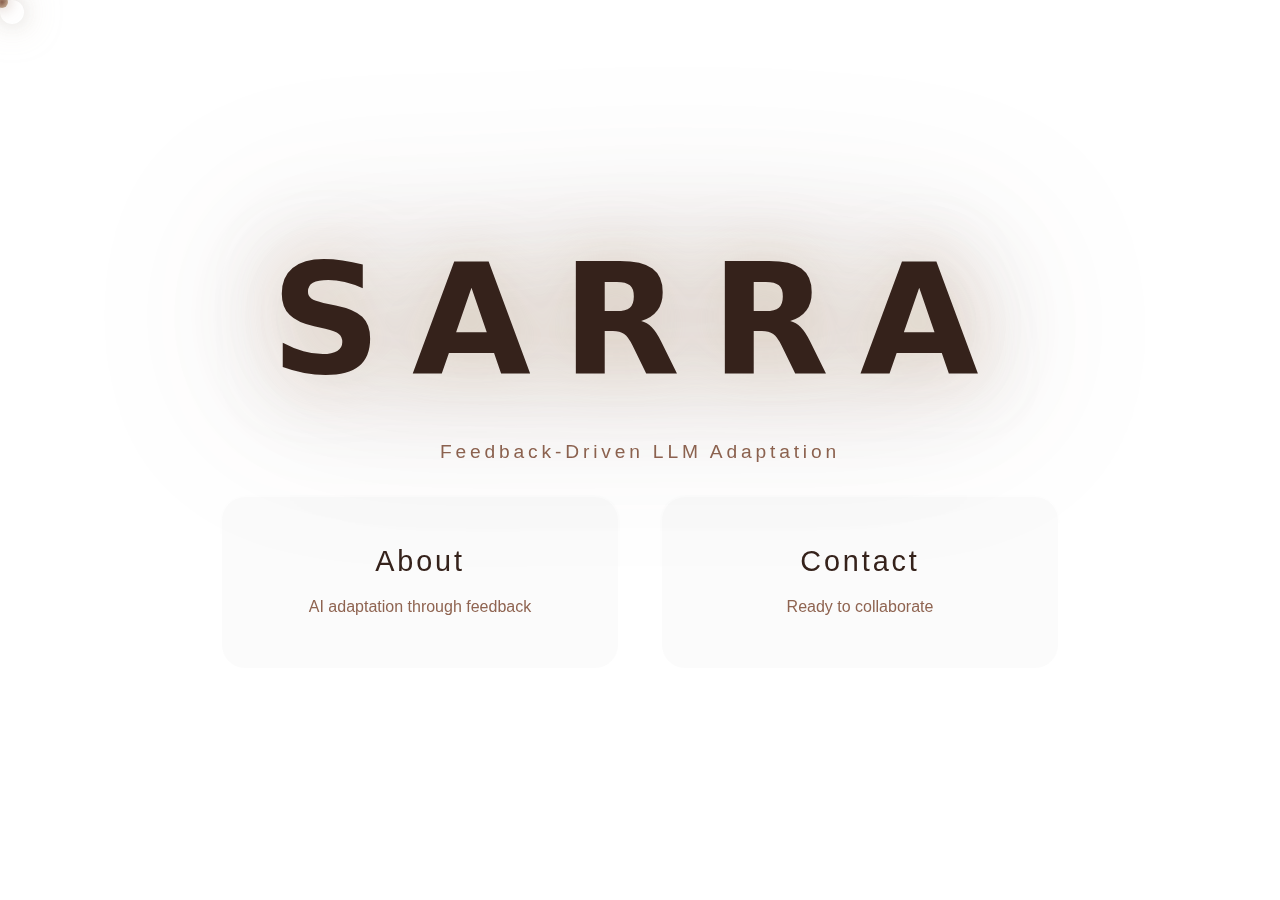
<file: index.html>
<!DOCTYPE html>
<html lang="en">
<head>
    <meta charset="UTF-8">
    <meta name="viewport" content="width=device-width, initial-scale=1.0">
    <title>Sarra</title>
    <link rel="stylesheet" href="style.css">
</head>
<body>
    <div class="cursor"></div>
    <div class="cursor-follower"></div>
    
    <div class="container">
        <header class="hero">
            <h1 class="name">SARRA</h1>
            <p class="tagline">Feedback-Driven LLM Adaptation</p>
        </header>
        
        <main class="content">
            <div class="card">
                <a href="about" style="text-decoration: none; color: inherit; display: block; pointer-events: auto; z-index: 9999;">
                    <h2>About</h2>
                    <p>AI adaptation through feedback</p>
                </a>
            </div>
            
            <div class="card">
                <h2>Contact</h2>
                <p>Ready to collaborate</p>
            </div>
        </main>
    </div>
    
    <script src="script.js"></script>
</body>
</html>
</file>
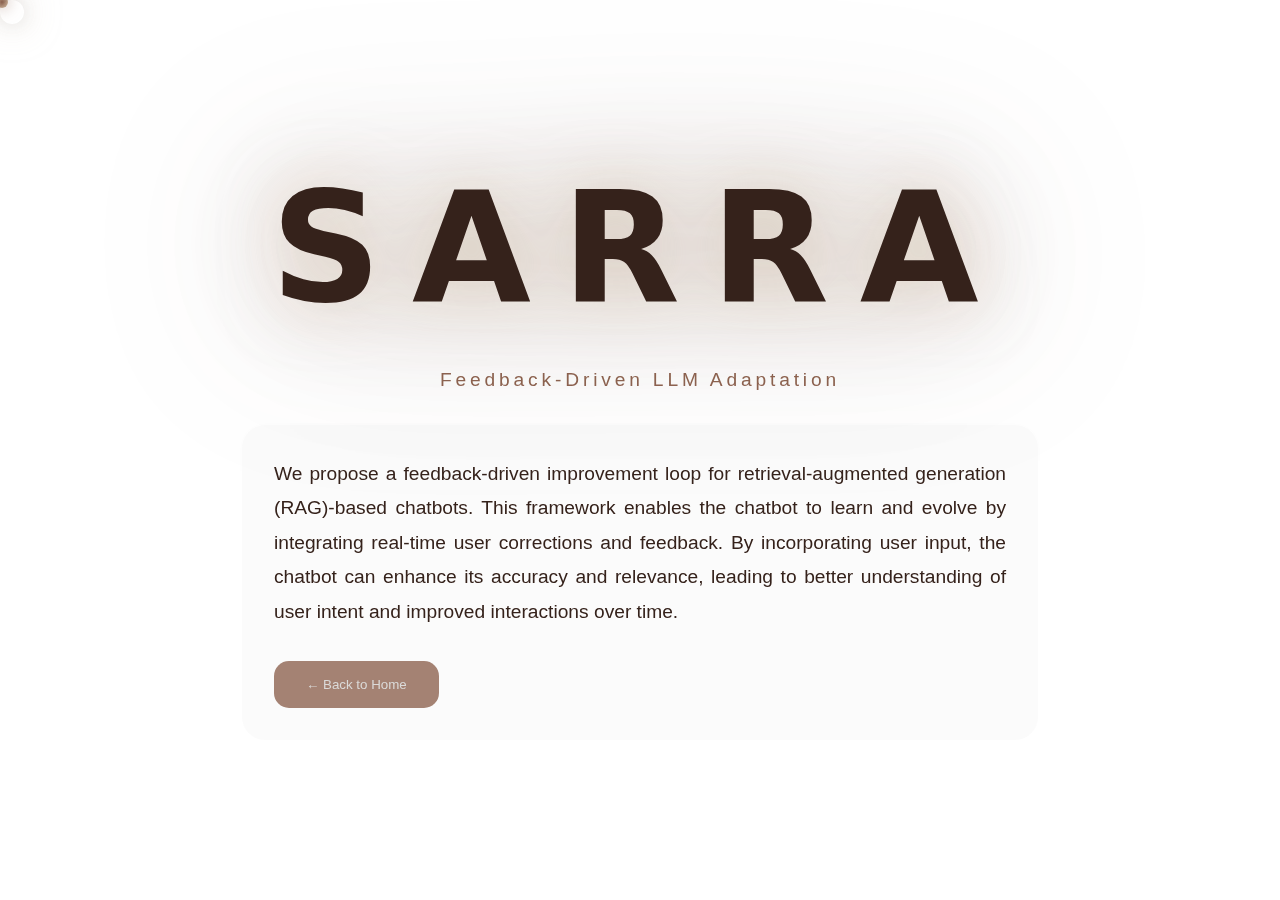
<file: about/index.html>
<!DOCTYPE html>
<html lang="en">
<head>
    <meta charset="UTF-8">
    <meta name="viewport" content="width=device-width, initial-scale=1.0">
    <title>About - SARRA</title>
    <link rel="stylesheet" href="../style.css">
    <style>
        .about-content {
            max-width: 800px;
            margin: 0 auto;
            padding: 2rem;
            background: rgba(219, 218, 216, 0.1);
            backdrop-filter: blur(20px);
            border-radius: 25px;
            border: 2px solid transparent;
            background-clip: padding-box;
            position: relative;
            overflow: hidden;
        }
        
        .about-content::before {
            content: '';
            position: absolute;
            top: 0;
            left: 0;
            right: 0;
            bottom: 0;
            border-radius: 25px;
            padding: 2px;
            background: linear-gradient(45deg, #d0bca3, #8f6451, #35221b, #eab91, #dbdad8, #d0bca3);
            background-size: 400% 400%;
            animation: borderGlow 3s ease-in-out infinite;
            -webkit-mask: linear-gradient(#fff 0 0) content-box, linear-gradient(#fff 0 0);
            -webkit-mask-composite: exclude;
            mask: linear-gradient(#fff 0 0) content-box, linear-gradient(#fff 0 0);
            mask-composite: exclude;
        }
        
        .about-text {
            font-size: 1.2rem;
            line-height: 1.8;
            color: #35221b;
            text-align: justify;
            position: relative;
            z-index: 1;
        }
        
        .back-btn {
            display: inline-block;
            margin-top: 2rem;
            padding: 1rem 2rem;
            background: rgba(143, 100, 81, 0.8);
            color: #dbdad8;
            text-decoration: none;
            border-radius: 15px;
            transition: all 0.3s ease;
            font-weight: 500;
        }
        
        .back-btn:hover {
            background: rgba(143, 100, 81, 1);
            transform: translateY(-2px);
        }
    </style>
</head>
<body>
    <div class="cursor"></div>
    <div class="cursor-follower"></div>
    
    <div class="container">
        <header class="hero">
            <h1 class="name">SARRA</h1>
            <p class="tagline">Feedback-Driven LLM Adaptation</p>
        </header>
        
        <main class="about-content">
            <p class="about-text">
                We propose a feedback-driven improvement loop for retrieval-augmented generation (RAG)-based chatbots. This framework enables the chatbot to learn and evolve by integrating real-time user corrections and feedback. By incorporating user input, the chatbot can enhance its accuracy and relevance, leading to better understanding of user intent and improved interactions over time.
            </p>
            <button onclick="window.location.href='../'" class="back-btn" style="border: none; cursor: pointer; pointer-events: auto; z-index: 9999;">← Back to Home</button>
        </main>
    </div>
    
    <script src="../script.js"></script>
</body>
</html>
</file>
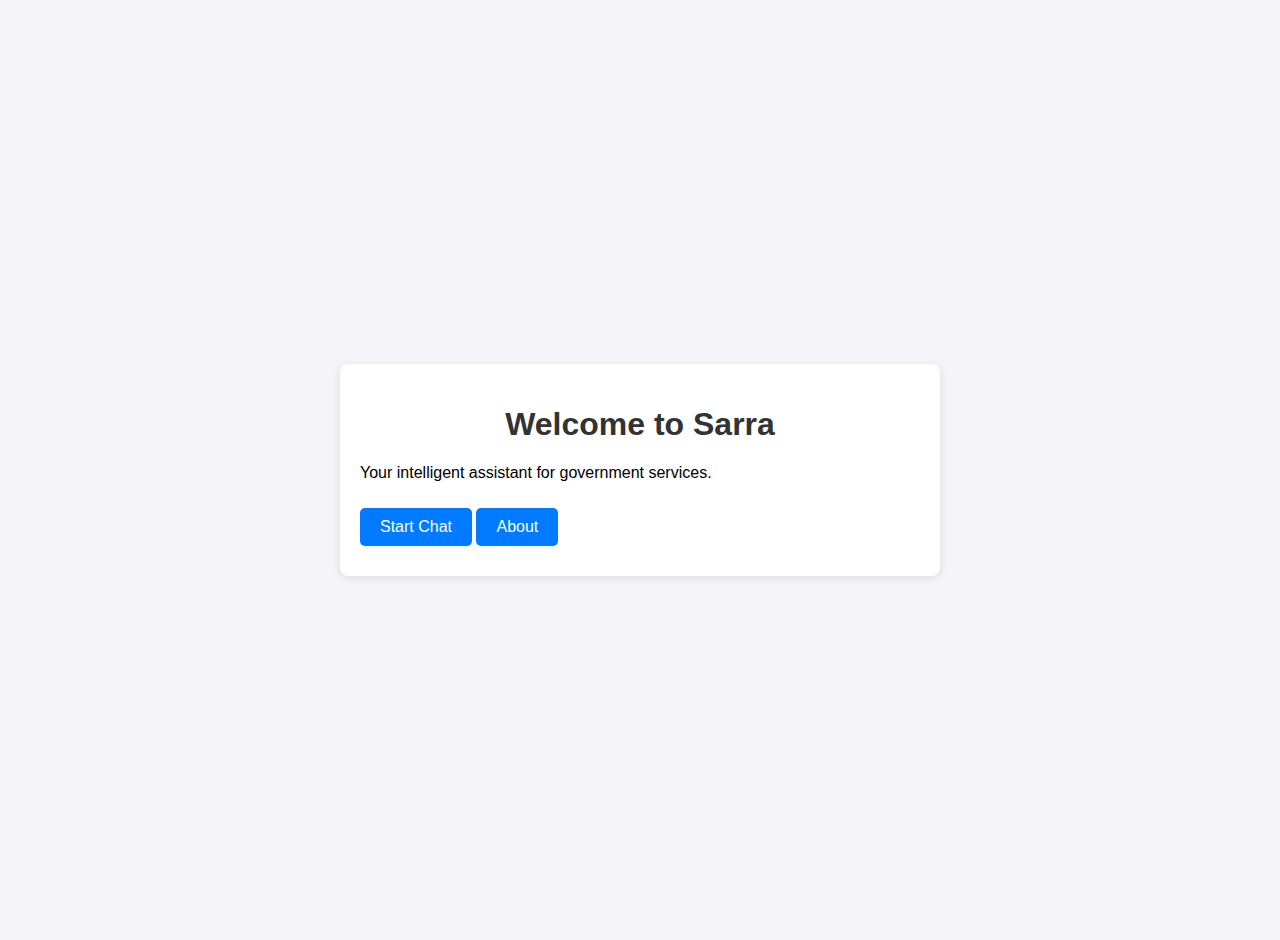
<file: feedback_system_project/frontend/index.html>
<!DOCTYPE html>
<html lang="en">
<head>
    <meta charset="UTF-8">
    <meta name="viewport" content="width=device-width, initial-scale=1.0">
    <title>Sarra - Main</title>
    <link rel="stylesheet" href="style.css">
</head>
<body>
    <div class="container">
        <h1>Welcome to Sarra</h1>
        <p>Your intelligent assistant for government services.</p>
        <a href="chat.html" class="button">Start Chat</a>
        <a href="about.html" class="button">About</a>
    </div>
</body>
</html>
</file>
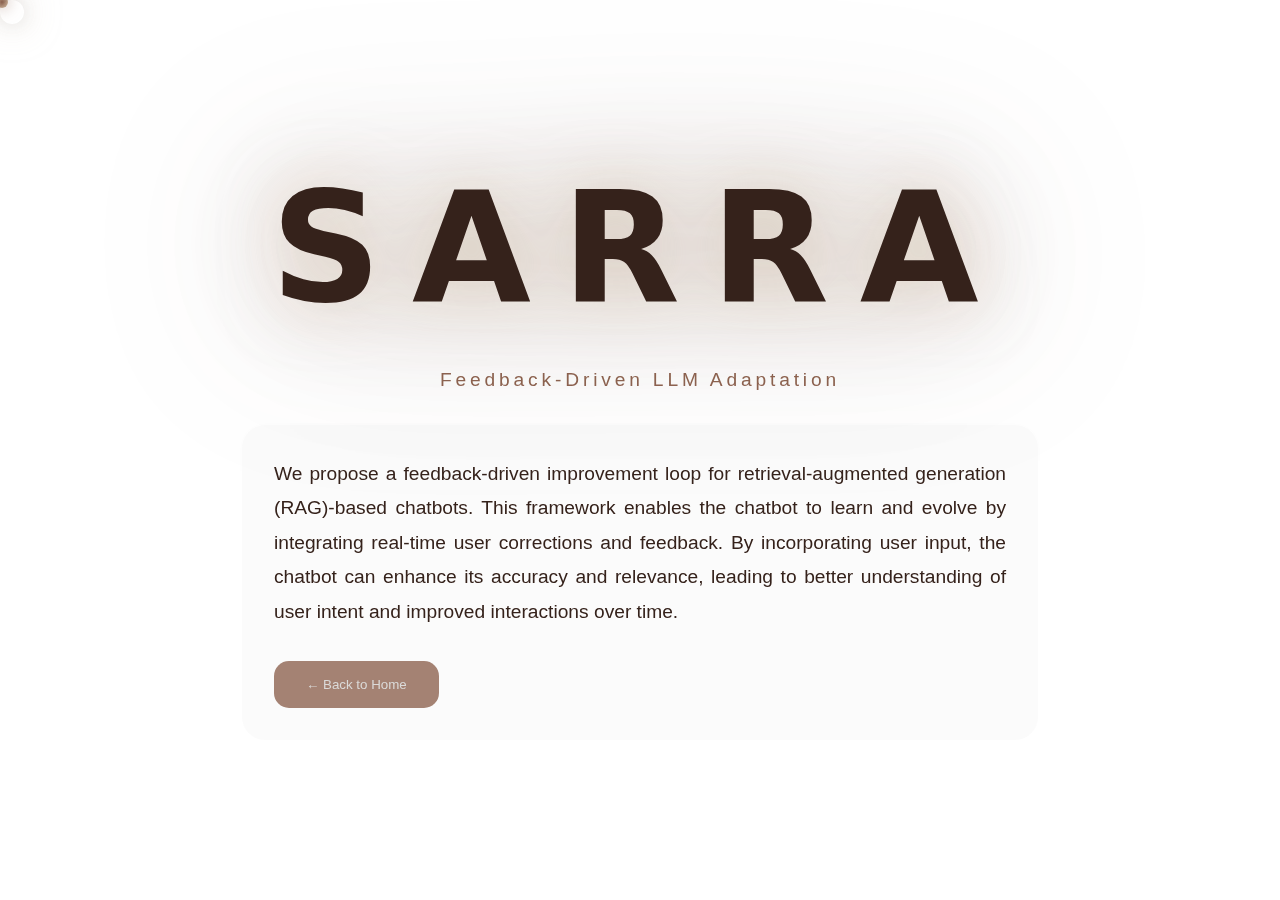
<file: about.html>
<!DOCTYPE html>
<html lang="en">
<head>
    <meta charset="UTF-8">
    <meta name="viewport" content="width=device-width, initial-scale=1.0">
    <title>About - SARRA</title>
    <link rel="stylesheet" href="style.css">
    <style>
        .about-content {
            max-width: 800px;
            margin: 0 auto;
            padding: 2rem;
            background: rgba(219, 218, 216, 0.1);
            backdrop-filter: blur(20px);
            border-radius: 25px;
            border: 2px solid transparent;
            background-clip: padding-box;
            position: relative;
            overflow: hidden;
        }
        
        .about-content::before {
            content: '';
            position: absolute;
            top: 0;
            left: 0;
            right: 0;
            bottom: 0;
            border-radius: 25px;
            padding: 2px;
            background: linear-gradient(45deg, #d0bca3, #8f6451, #35221b, #eab91, #dbdad8, #d0bca3);
            background-size: 400% 400%;
            animation: borderGlow 3s ease-in-out infinite;
            -webkit-mask: linear-gradient(#fff 0 0) content-box, linear-gradient(#fff 0 0);
            -webkit-mask-composite: exclude;
            mask: linear-gradient(#fff 0 0) content-box, linear-gradient(#fff 0 0);
            mask-composite: exclude;
        }
        
        .about-text {
            font-size: 1.2rem;
            line-height: 1.8;
            color: #35221b;
            text-align: justify;
            position: relative;
            z-index: 1;
        }
        
        .back-btn {
            display: inline-block;
            margin-top: 2rem;
            padding: 1rem 2rem;
            background: rgba(143, 100, 81, 0.8);
            color: #dbdad8;
            text-decoration: none;
            border-radius: 15px;
            transition: all 0.3s ease;
            font-weight: 500;
        }
        
        .back-btn:hover {
            background: rgba(143, 100, 81, 1);
            transform: translateY(-2px);
        }
    </style>
</head>
<body>
    <div class="cursor"></div>
    <div class="cursor-follower"></div>
    
    <div class="container">
        <header class="hero">
            <h1 class="name">SARRA</h1>
            <p class="tagline">Feedback-Driven LLM Adaptation</p>
        </header>
        
        <main class="about-content">
            <p class="about-text">
                We propose a feedback-driven improvement loop for retrieval-augmented generation (RAG)-based chatbots. This framework enables the chatbot to learn and evolve by integrating real-time user corrections and feedback. By incorporating user input, the chatbot can enhance its accuracy and relevance, leading to better understanding of user intent and improved interactions over time.
            </p>
            <button onclick="window.location.href='index.html'" class="back-btn" style="border: none; cursor: pointer; pointer-events: auto; z-index: 9999;">← Back to Home</button>
        </main>
    </div>
    
    <script src="script.js"></script>
</body>
</html>
</file>
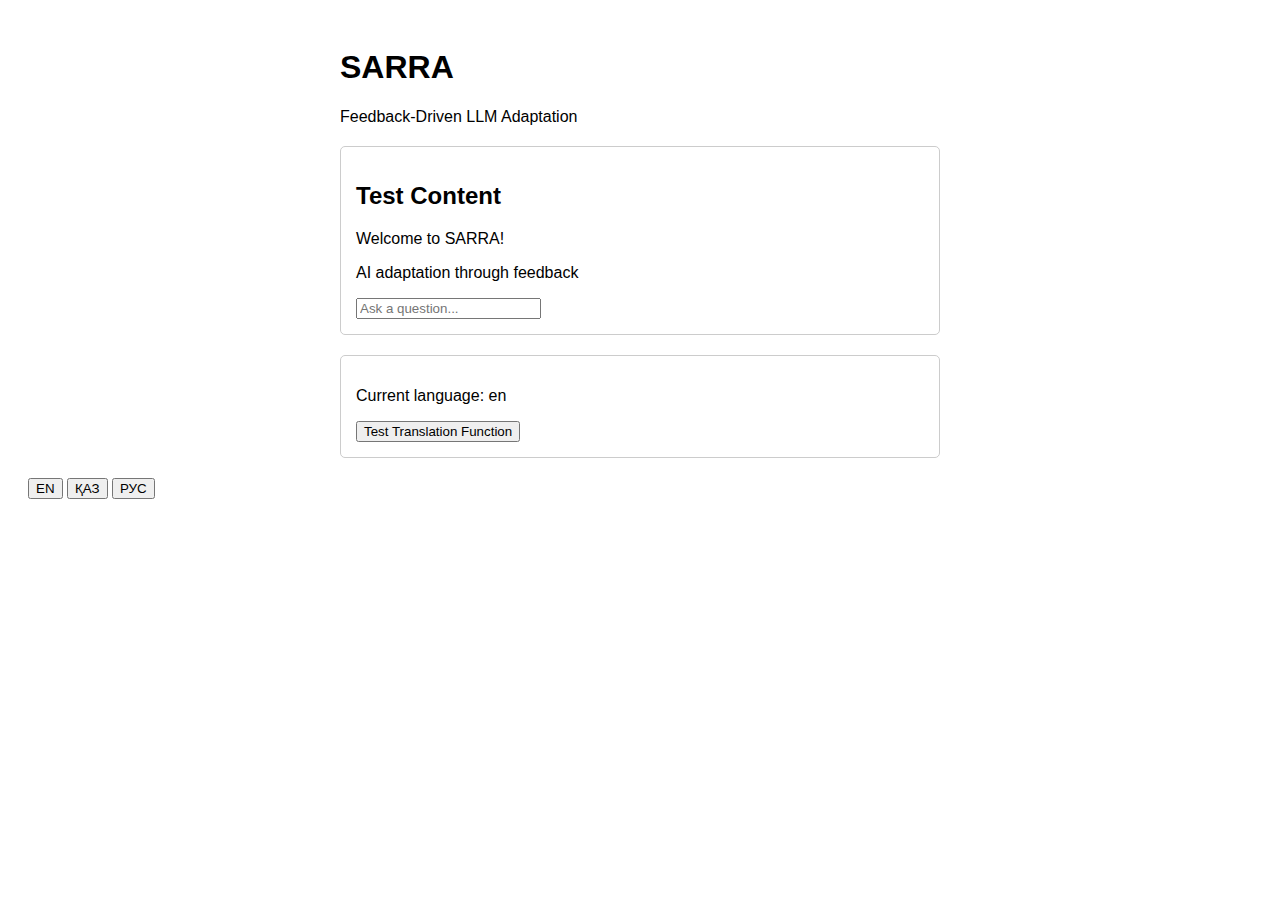
<file: test.html>
<!DOCTYPE html>
<html lang="en">
<head>
    <meta charset="UTF-8">
    <meta name="viewport" content="width=device-width, initial-scale=1.0">
    <title>SARRA Test</title>
    <style>
        body { font-family: Arial, sans-serif; padding: 20px; }
        .test-content { max-width: 600px; margin: 0 auto; }
        .test-section { margin: 20px 0; padding: 15px; border: 1px solid #ccc; border-radius: 5px; }
    </style>
</head>
<body>
    <div class="test-content">
        <h1 data-i18n="title">SARRA</h1>
        <p data-i18n="tagline">Feedback-Driven LLM Adaptation</p>
        
        <div class="test-section">
            <h2>Test Content</h2>
            <p data-i18n="welcome_message">Welcome to SARRA!</p>
            <p data-i18n="about_description">AI adaptation through feedback</p>
            <input type="text" data-i18n-placeholder="ask_placeholder" placeholder="Ask a question...">
        </div>
        
        <div class="test-section">
            <p>Current language: <span id="current-lang"></span></p>
            <button onclick="testTranslation()">Test Translation Function</button>
        </div>
    </div>

    <script src="i18n.js"></script>
    <script>
        function testTranslation() {
            console.log('English title:', i18n.translations.en.title);
            console.log('Kazakh title:', i18n.translations.kk.title);
            console.log('Russian title:', i18n.translations.ru.title);
            console.log('Current lang:', i18n.getCurrentLang());
            console.log('Translated title:', i18n.t('title'));
        }
        
        function updateCurrentLang() {
            document.getElementById('current-lang').textContent = i18n.getCurrentLang();
        }
        
        document.addEventListener('DOMContentLoaded', () => {
            i18n.init();
            updateCurrentLang();
            
            // Add click listeners to language buttons
            document.querySelectorAll('.lang-btn').forEach(btn => {
                btn.addEventListener('click', () => {
                    setTimeout(updateCurrentLang, 100);
                });
            });
        });
    </script>
</body>
</html>
</file>
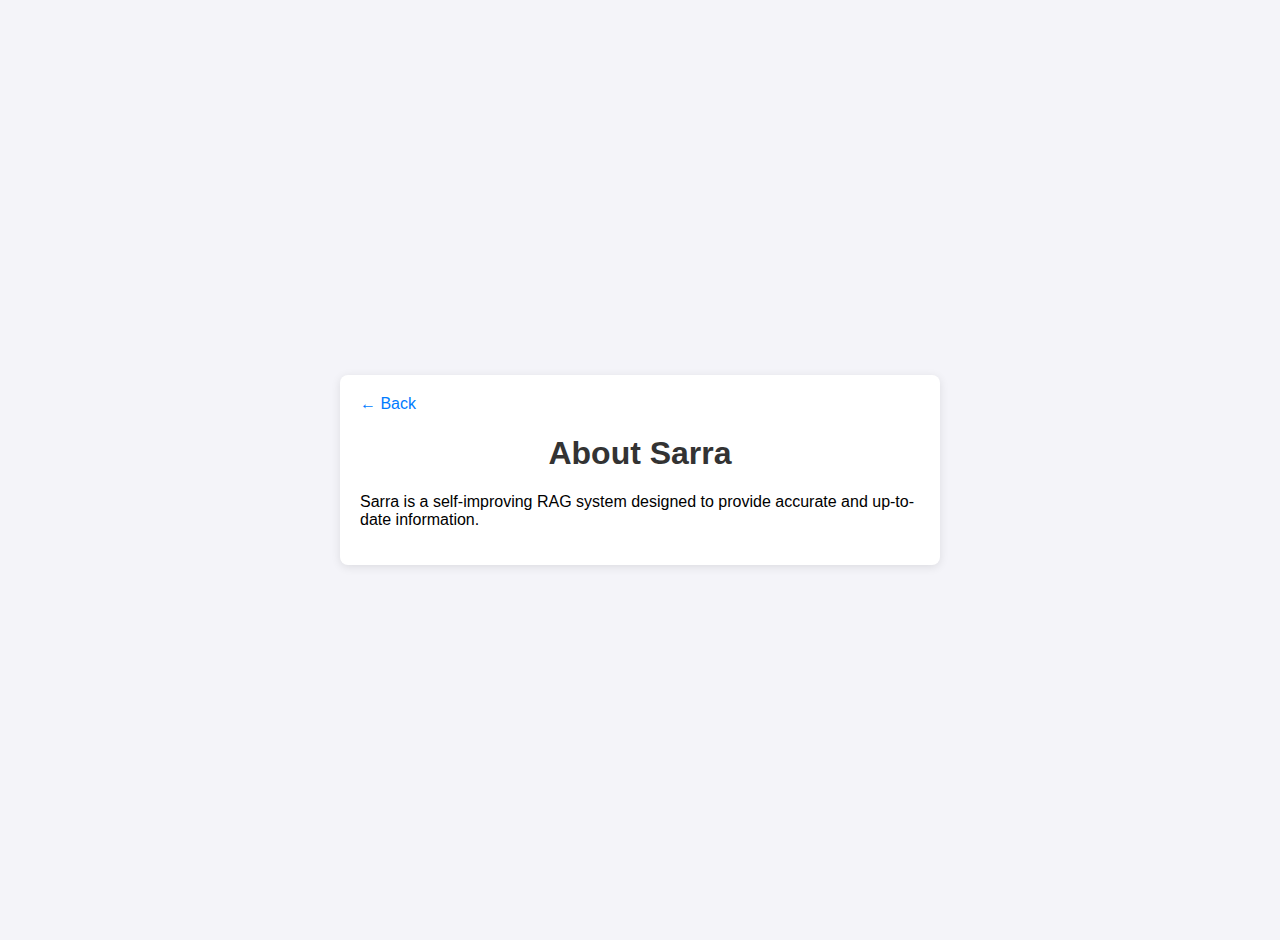
<file: feedback_system_project/frontend/about.html>
<!DOCTYPE html>
<html lang="en">
<head>
    <meta charset="UTF-8">
    <meta name="viewport" content="width=device-width, initial-scale=1.0">
    <title>About Sarra</title>
    <link rel="stylesheet" href="style.css">
</head>
<body>
    <div class="container">
        <a href="index.html" class="back-button">&larr; Back</a>
        <h1>About Sarra</h1>
        <p>Sarra is a self-improving RAG system designed to provide accurate and up-to-date information.</p>
    </div>
</body>
</html>
</file>
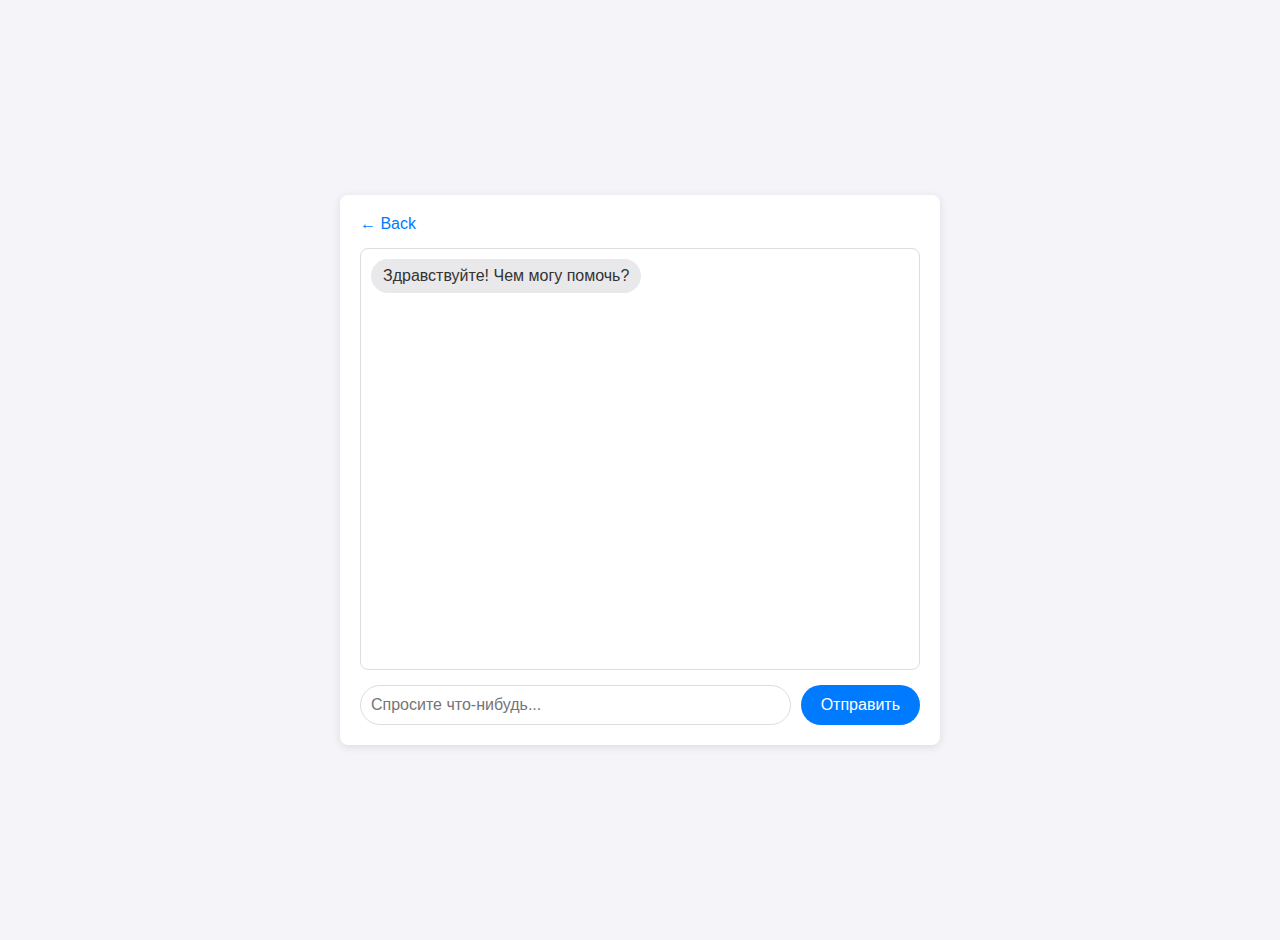
<file: feedback_system_project/frontend/chat.html>
<!DOCTYPE html>
<html lang="ru">
<head>
    <meta charset="UTF-8">
    <meta name="viewport" content="width=device-width, initial-scale=1.0">
    <title>Sarra - Chat</title>
    <link rel="stylesheet" href="style.css">
</head>
<body>
    <div class="container">
        <a href="index.html" class="back-button">&larr; Back</a>
        <div id="chat-container">
            <div class="message bot-message">Здравствуйте! Чем могу помочь?</div>
        </div>
        <form id="chat-form">
            <input type="text" id="message-input" placeholder="Спросите что-нибудь..." required autocomplete="off">
            <button type="submit">Отправить</button>
        </form>
    </div>
    <script src="script.js"></script>
</body>
</html>
</file>
<file: style.css>
* {
    margin: 0;
    padding: 0;
    box-sizing: border-box;
}

body, html {
    height: 100vh;
    font-family: 'Arial', sans-serif;
    background: 
        radial-gradient(circle at 20% 80%, #8f6451 0%, transparent 50%),
        radial-gradient(circle at 80% 20%, #d0bca3 0%, transparent 50%),
        radial-gradient(circle at 40% 40%, #eab91 0%, transparent 50%),
        linear-gradient(135deg, #35221b 0%, #8f6451 25%, #d0bca3 50%, #dbdad8 75%, #35221b 100%);
    background-size: 100% 100%, 100% 100%, 100% 100%, 400% 400%;
    animation: gradientShift 15s ease infinite;
    color: #35221b;
    overflow-x: hidden;
    cursor: none;
}

.cursor {
    position: fixed;
    width: 24px;
    height: 24px;
    background: radial-gradient(circle, #dbdad8 20%, #d0bca3 40%, #8f6451 60%, #35221b 80%, #eab91 100%);
    border-radius: 50%;
    pointer-events: none;
    z-index: 10000;
    mix-blend-mode: multiply;
    transition: transform 0.15s ease;
    box-shadow: 0 0 20px rgba(219, 218, 216, 0.8), 0 0 40px rgba(208, 188, 163, 0.4);
    animation: cursorPulse 2s ease-in-out infinite;
}

.cursor-follower {
    position: fixed;
    width: 12px;
    height: 12px;
    background: radial-gradient(circle, #8f6451, #d0bca3);
    border-radius: 50%;
    pointer-events: none;
    z-index: 9999;
    transition: all 0.3s ease;
    box-shadow: 0 0 15px rgba(143, 100, 81, 0.6);
}

.container {
    min-height: 100vh;
    display: flex;
    flex-direction: column;
    justify-content: center;
    align-items: center;
    padding: 2rem;
}

.hero {
    text-align: center;
    margin-bottom: 2rem;
    animation: fadeInUp 1s ease 0.2s both;
}

.name {
    font-family: -apple-system, BlinkMacSystemFont, 'SF Pro Display', system-ui, sans-serif;
    font-size: clamp(5rem, 12vw, 10rem);
    font-weight: 800;
    letter-spacing: 0.2em;
    margin-bottom: 2rem;
    color: #35221b;
    animation: rainbowShimmer 3s ease-in-out infinite;
    filter: drop-shadow(0 0 30px rgba(208, 188, 163, 0.5)) 
            drop-shadow(0 0 60px rgba(143, 100, 81, 0.3))
            drop-shadow(0 0 90px rgba(53, 34, 27, 0.2));
    position: relative;
    text-transform: uppercase;
}

.tagline {
    font-size: 1.2rem;
    color: #8f6451;
    letter-spacing: 0.2em;
    font-weight: 300;
}

.content {
    display: flex;
    justify-content: center;
    gap: 2.5rem;
    max-width: 1200px;
    width: 100%;
    flex-wrap: wrap;
}

.card {
    background: rgba(219, 218, 216, 0.1);
    backdrop-filter: blur(20px);
    border: 2px solid transparent;
    background-clip: padding-box;
    border-radius: 25px;
    padding: 3rem;
    text-align: center;
    transition: all 0.5s cubic-bezier(0.23, 1, 0.320, 1);
    animation: fadeInUp 1s ease both;
    position: relative;
    overflow: hidden;
    min-width: 320px;
    flex: 1;
    max-width: 400px;
}

.card::before {
    content: '';
    position: absolute;
    top: 0;
    left: 0;
    right: 0;
    bottom: 0;
    border-radius: 25px;
    padding: 2px;
    background: linear-gradient(45deg, #d0bca3, #8f6451, #35221b, #eab91, #dbdad8, #d0bca3);
    background-size: 400% 400%;
    animation: borderGlow 3s ease-in-out infinite;
    -webkit-mask: linear-gradient(#fff 0 0) content-box, linear-gradient(#fff 0 0);
    -webkit-mask-composite: exclude;
    mask: linear-gradient(#fff 0 0) content-box, linear-gradient(#fff 0 0);
    mask-composite: exclude;
}

.card:hover {
    transform: translateY(-15px) scale(1.02);
    background: rgba(219, 218, 216, 0.2);
    box-shadow: 
        0 30px 60px rgba(53, 34, 27, 0.4),
        0 0 100px rgba(208, 188, 163, 0.2),
        0 0 150px rgba(143, 100, 81, 0.1);
}

.card[onclick] {
    cursor: none !important;
}

button {
    cursor: none !important;
}

.card h2 {
    font-size: 1.8rem;
    margin-bottom: 1rem;
    color: #35221b;
    font-weight: 300;
    letter-spacing: 0.1em;
}

.card p {
    color: #8f6451;
    line-height: 1.6;
    font-weight: 300;
}

.card:nth-child(1) {
    animation-delay: 0.4s;
}

.card:nth-child(2) {
    animation-delay: 0.6s;
}

.card:nth-child(3) {
    animation-delay: 0.8s;
}

@keyframes fadeInUp {
    from {
        opacity: 0;
        transform: translateY(30px);
    }
    to {
        opacity: 1;
        transform: translateY(0);
    }
}

@keyframes rainbowShimmer {
    0%, 100% {
        background-position: 0% 50%;
    }
    50% {
        background-position: 100% 50%;
    }
}

@keyframes gradientShift {
    0%, 100% {
        background-position: 0% 0%, 0% 0%, 0% 0%, 0% 50%;
    }
    25% {
        background-position: 100% 0%, 0% 100%, 50% 50%, 100% 50%;
    }
    50% {
        background-position: 50% 100%, 100% 0%, 100% 100%, 0% 100%;
    }
    75% {
        background-position: 0% 50%, 50% 50%, 0% 0%, 50% 0%;
    }
}

@keyframes borderGlow {
    0%, 100% {
        background-position: 0% 50%;
    }
    50% {
        background-position: 100% 50%;
    }
}

@keyframes cursorPulse {
    0%, 100% {
        transform: scale(1);
        opacity: 1;
    }
    50% {
        transform: scale(1.2);
        opacity: 0.8;
    }
}

@media (max-width: 768px) {
    .content {
        grid-template-columns: 1fr;
    }
    
    .container {
        padding: 1rem;
    }
    
    .hero {
        margin-bottom: 2rem;
    }
    
    .name {
        letter-spacing: 0.2em;
    }
}

.ask-box {
    display: flex;
    align-items: center;
    flex: 1;
    min-width: 320px;
    max-width: 700px;
    margin: 0 auto 2rem;   /* центрируем и оставляем отступ снизу */
    gap: 8px;
}

.ask-input {
    flex: 1;
    padding: 0.9rem 1rem;
    border: none;
    border-radius: 12px;
    outline: none;
    font-size: 1rem;
    background: #fff;
    color: #35221b;
    box-shadow: 0 2px 6px rgba(0,0,0,0.1);
    transition: all 0.3s ease;
}

.ask-input:focus {
    box-shadow: 0 4px 10px rgba(143, 100, 81, 0.4);
}

/* Круглая кнопка со стрелкой */
.ask-btn {
    width: 45px;
    height: 45px;
    border-radius: 50%;
    border: none;
    background: rgba(143, 100, 81, 0.9);
    color: #fff;
    font-size: 1.2rem;
    font-weight: bold;
    cursor: pointer;
    display: flex;
    align-items: center;
    justify-content: center;
    transition: all 0.3s ease;
    box-shadow: 0 3px 8px rgba(0,0,0,0.2);
}

.ask-btn:hover {
    background: rgba(143, 100, 81, 1);
    transform: translateY(-2px) scale(1.05);
}
</file>
<file: feedback_system_project/frontend/style.css>
body {
    font-family: -apple-system, BlinkMacSystemFont, 'Segoe UI', Roboto, Helvetica, Arial, sans-serif;
    background-color: #f4f4f9;
    margin: 0;
    padding: 20px;
    display: flex;
    justify-content: center;
    align-items: center;
    min-height: 100vh;
}

.container {
    width: 100%;
    max-width: 600px;
    background: #fff;
    border-radius: 8px;
    box-shadow: 0 2px 10px rgba(0,0,0,0.1);
    padding: 20px;
    box-sizing: border-box;
}

h1 {
    text-align: center;
    color: #333;
}

#chat-container {
    height: 400px;
    border: 1px solid #ddd;
    border-radius: 8px;
    padding: 10px;
    overflow-y: auto;
    margin-bottom: 15px;
    display: flex;
    flex-direction: column;
    gap: 10px;
}

.message {
    padding: 8px 12px;
    border-radius: 18px;
    max-width: 80%;
    word-wrap: break-word;
}

.user-message {
    background-color: #007bff;
    color: white;
    align-self: flex-end;
}

.bot-message {
    background-color: #e9e9eb;
    color: #333;
    align-self: flex-start;
}

.error-message {
    background-color: #ffdddd;
    color: #d8000c;
    align-self: flex-start;
}

#chat-form {
    display: flex;
    gap: 10px;
}

#message-input {
    flex-grow: 1;
    padding: 10px;
    border: 1px solid #ddd;
    border-radius: 20px;
    font-size: 16px;
}

button {
    padding: 10px 20px;
    border: none;
    background-color: #007bff;
    color: white;
    border-radius: 20px;
    cursor: pointer;
    font-size: 16px;
}

button:hover {
    background-color: #0056b3;
}

.button {
    display: inline-block;
    text-align: center;
    margin: 10px 0;
    padding: 10px 20px;
    background-color: #007bff;
    color: white;
    text-decoration: none;
    border-radius: 5px;
}

.back-button {
    display: block;
    margin-bottom: 15px;
    color: #007bff;
    text-decoration: none;
}
</file>
